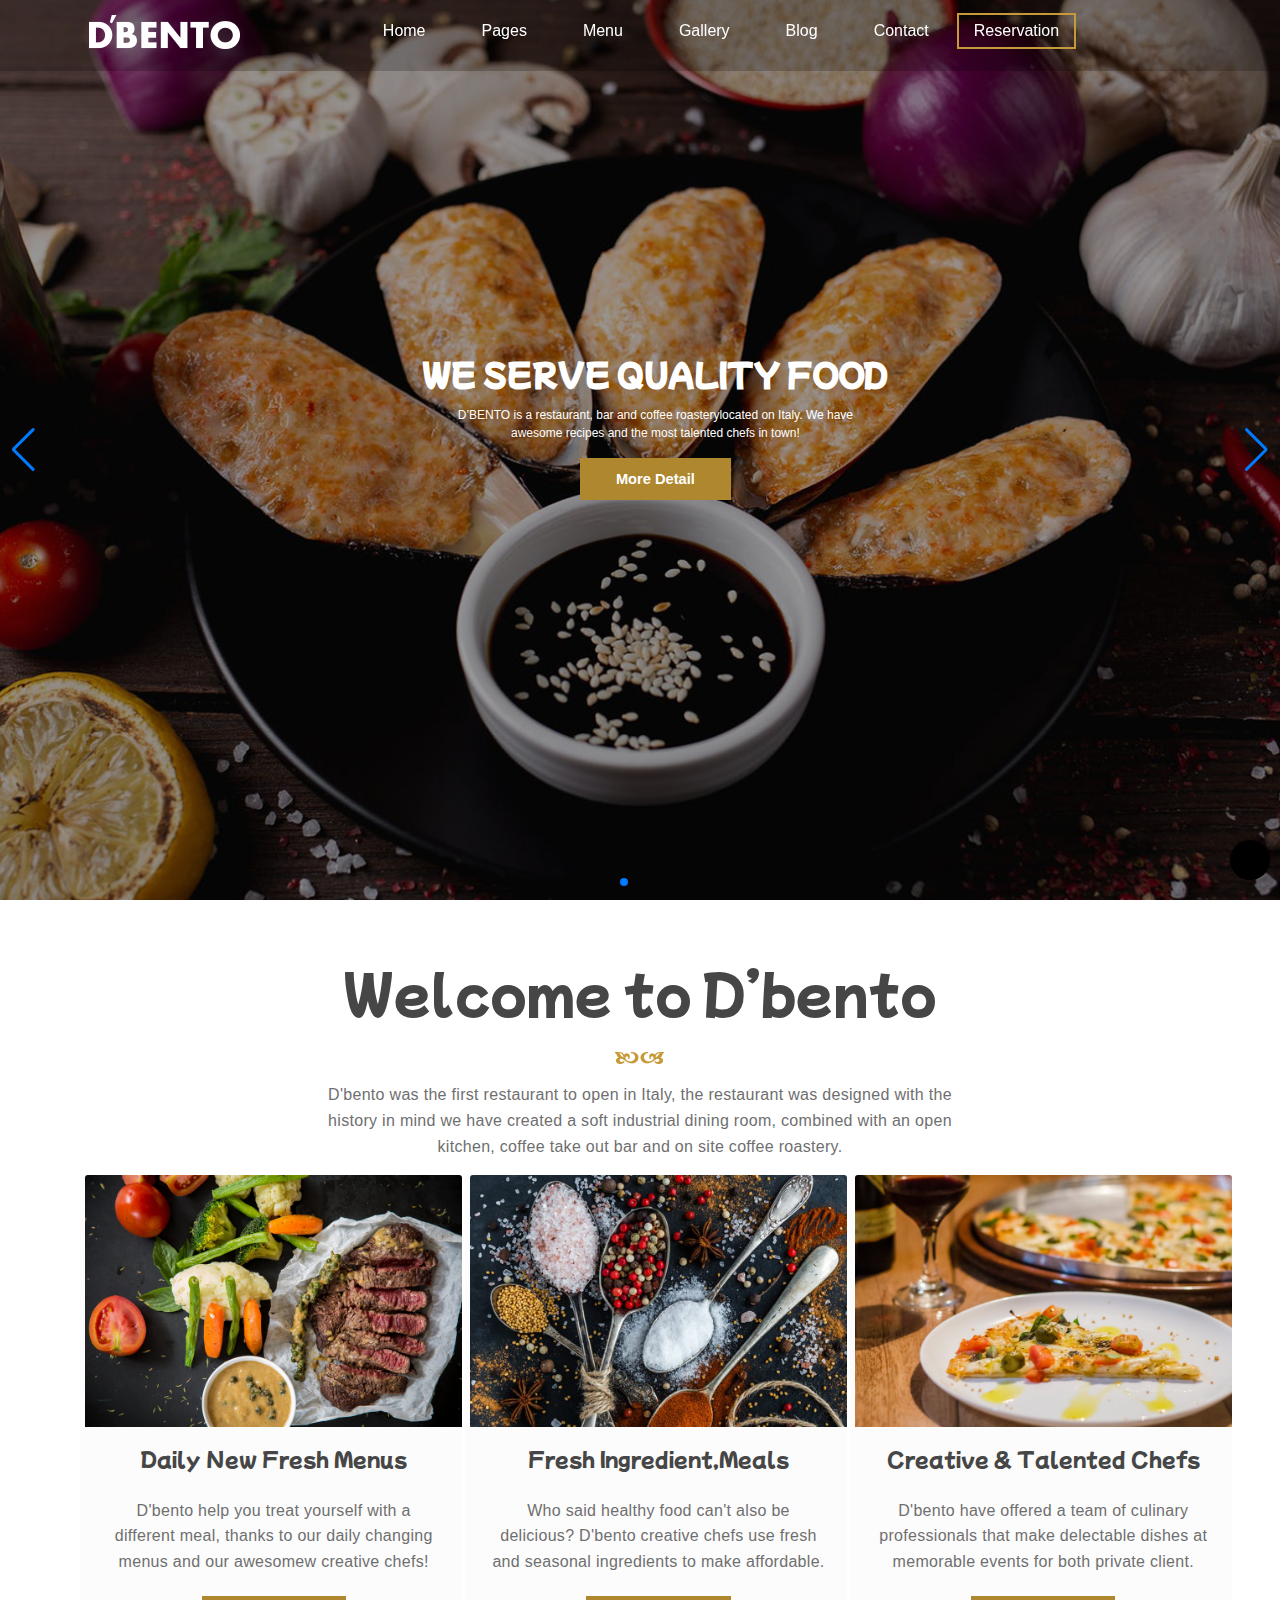
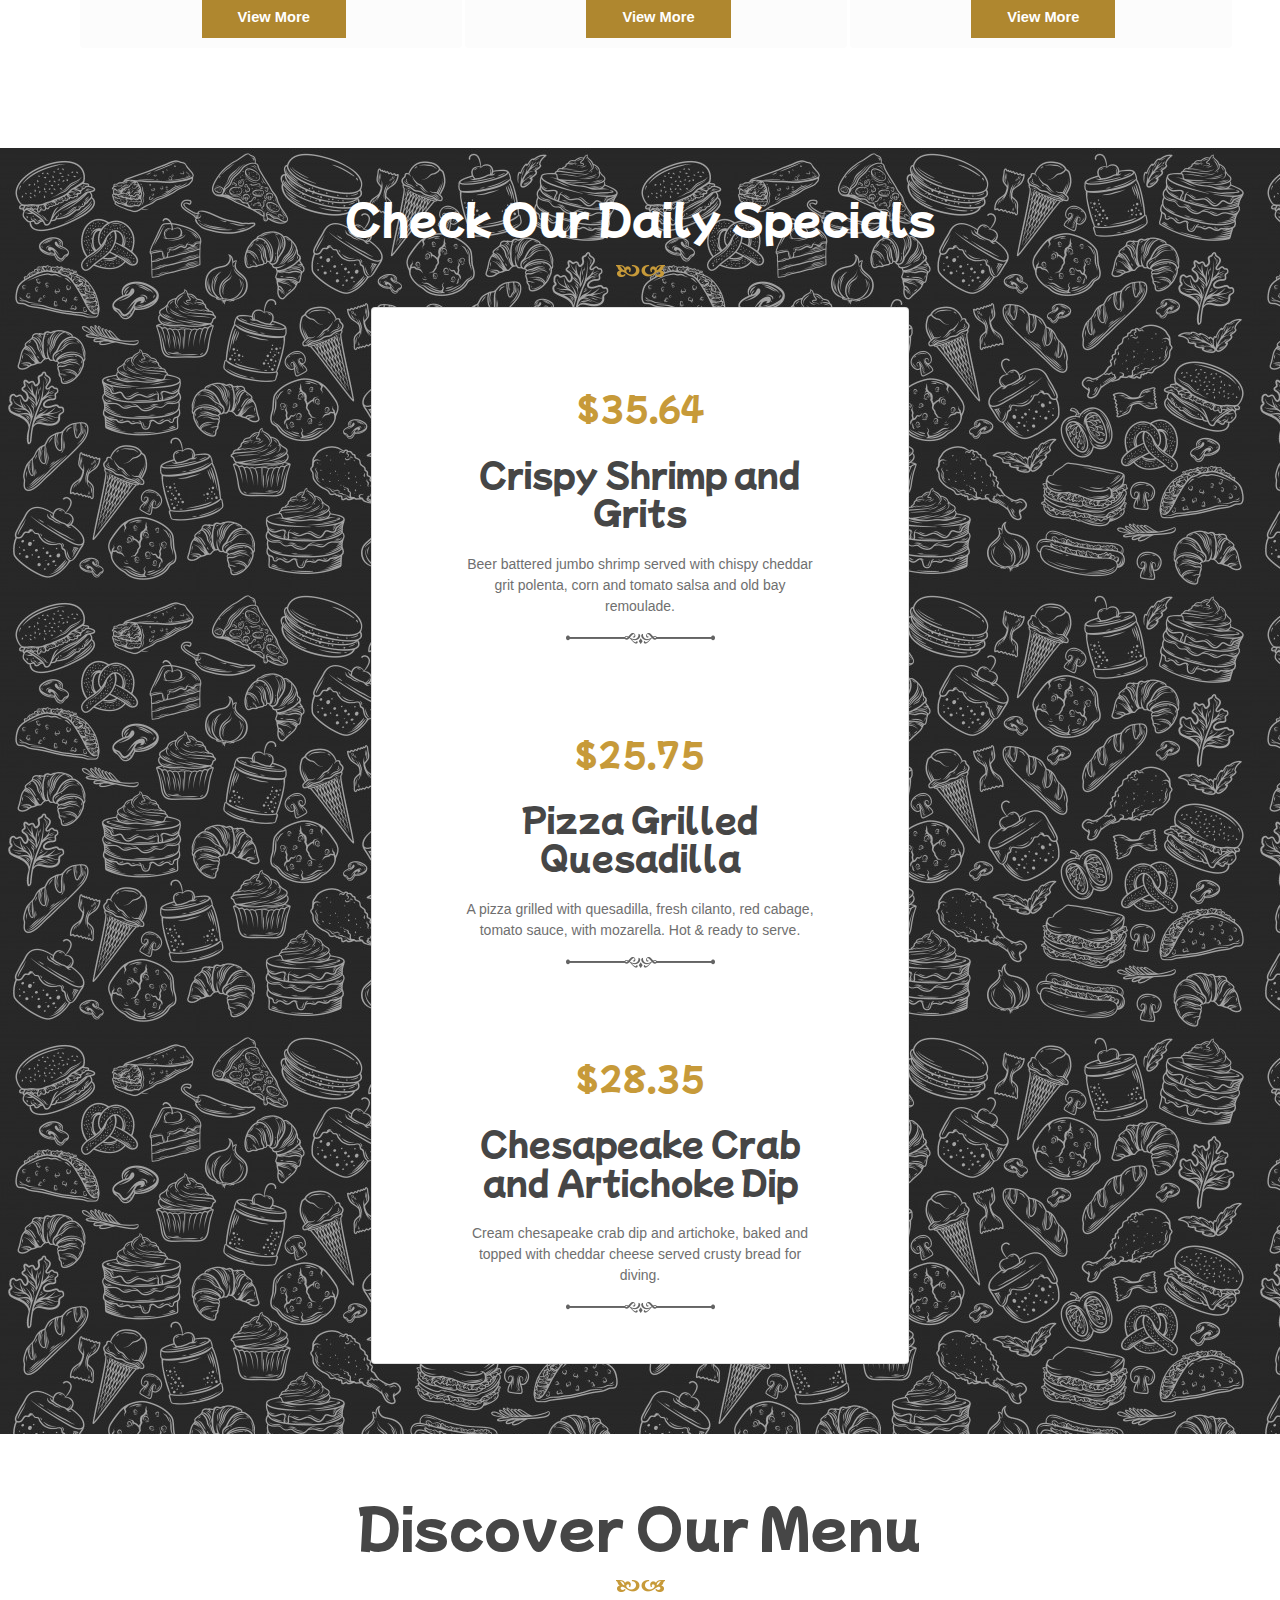
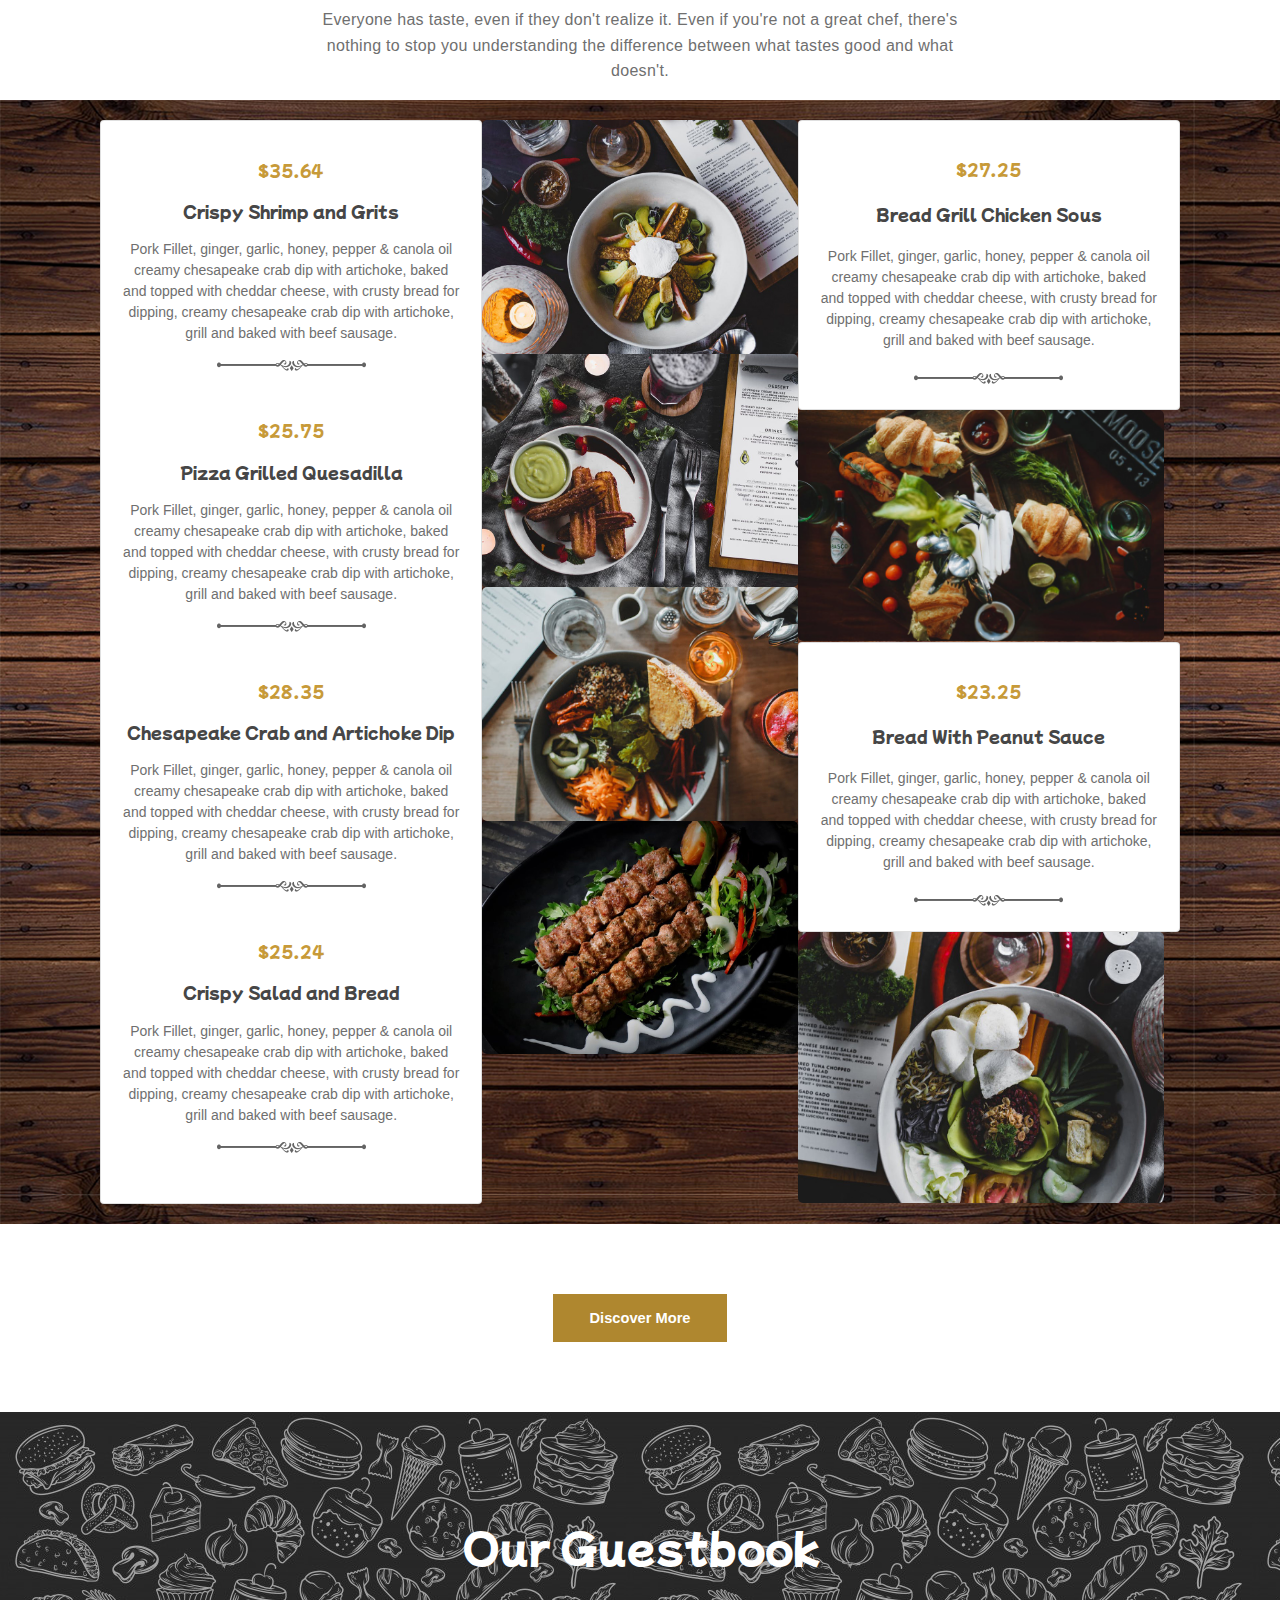
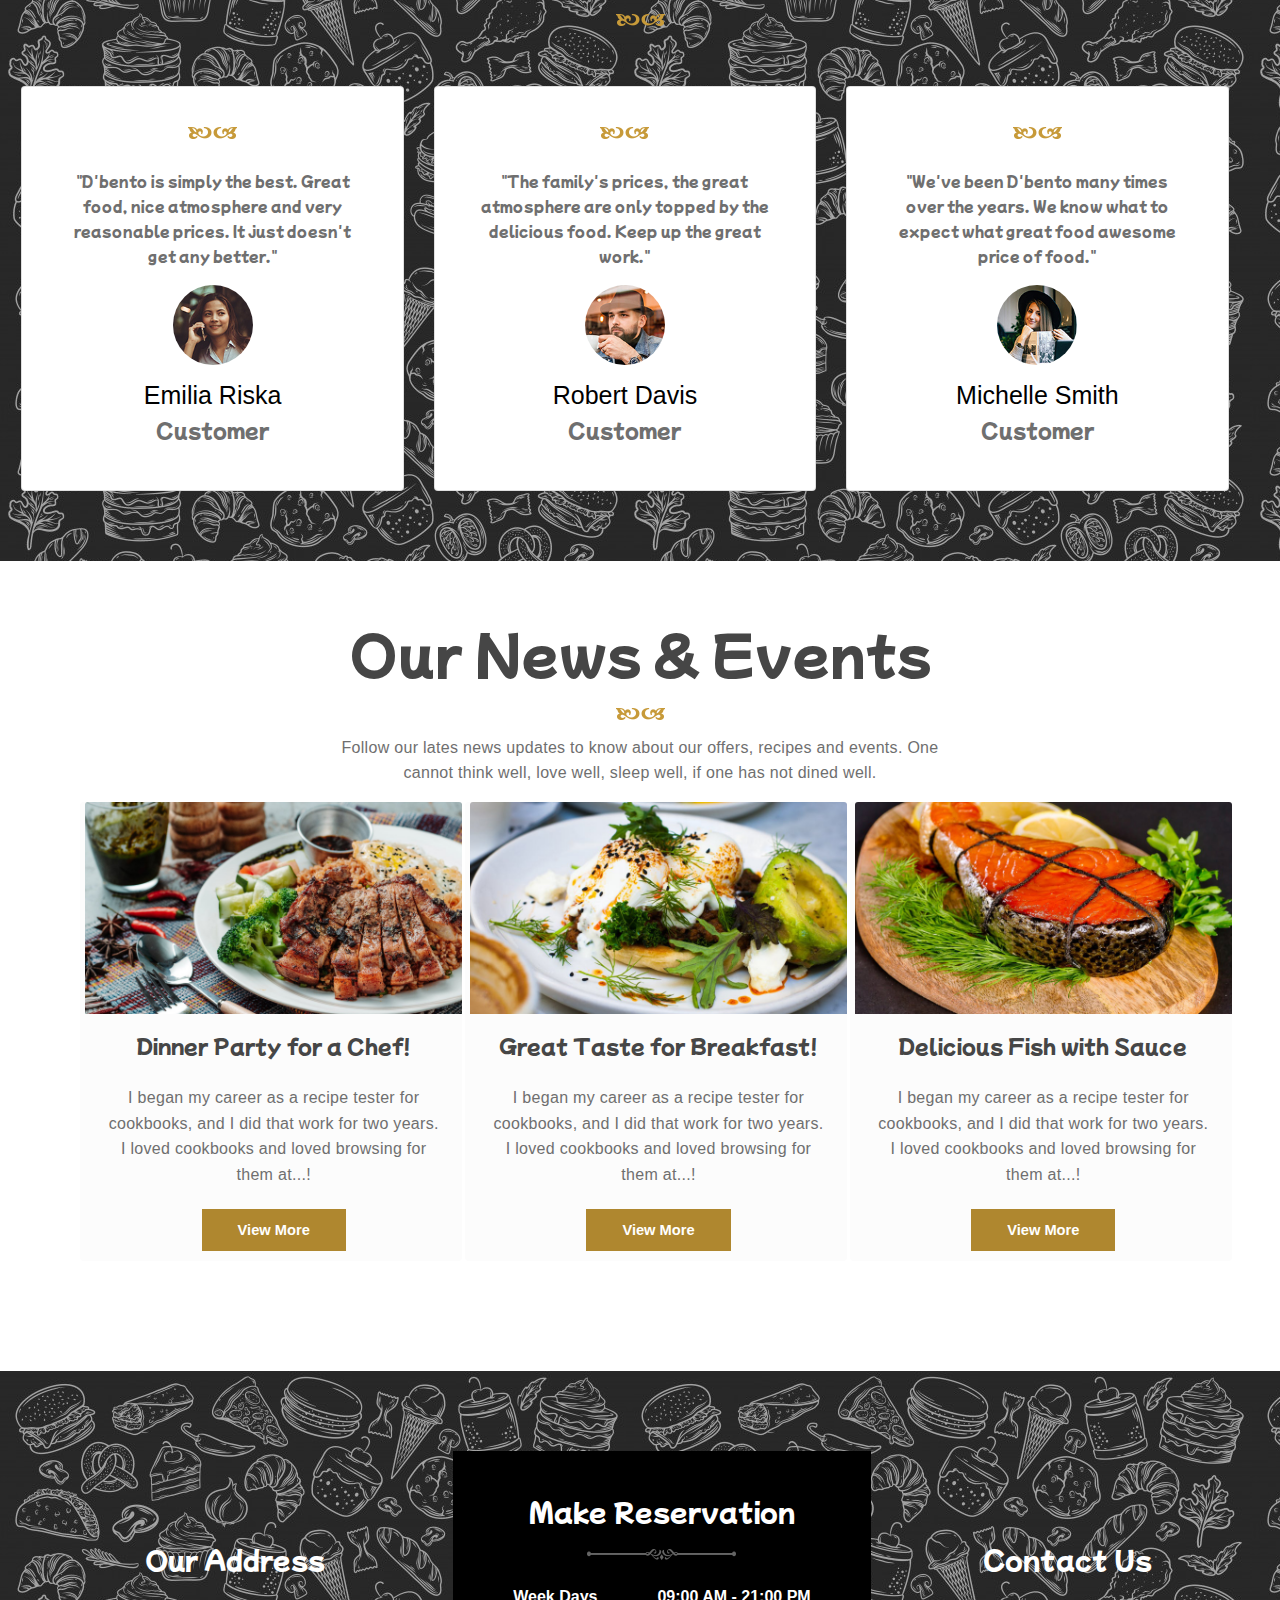
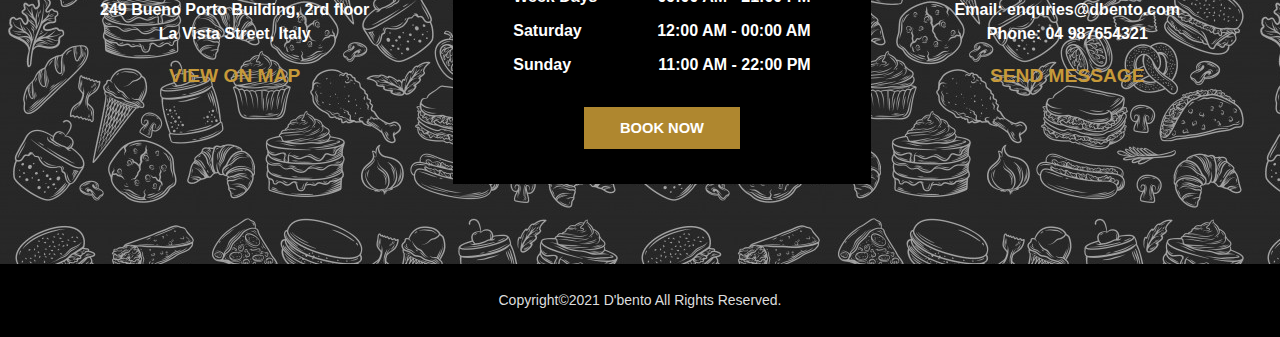
<file: index.html>
<!DOCTYPE html>
<html lang="en">
  <head>
    <meta charset="UTF-8" />
    <meta http-equiv="X-UA-Compatible" content="IE=edge" />
    <meta name="viewport" content="width=	, initial-scale=1.0" />
    <title>D'BENTO</title>
  </head>
  <link rel="preconnect" href="https://fonts.googleapis.com" />
  <link
    rel="stylesheet"
    href="https://cdnjs.cloudflare.com/ajax/libs/font-awesome/6.0.0-beta2/css/all.min.css"
    integrity="sha512-YWzhKL2whUzgiheMoBFwW8CKV4qpHQAEuvilg9FAn5VJUDwKZZxkJNuGM4XkWuk94WCrrwslk8yWNGmY1EduTA=="
    crossorigin="anonymous"
    referrerpolicy="no-referrer"
  />

  <link rel="stylesheet" href="bootstrap.min.css" />
  <link rel="stylesheet" href="style.css" />

  <link
    rel="stylesheet"
    href="https://unpkg.com/swiper/swiper-bundle.min.css"
  />

  <body>
    <div id="hed" class="back container-fluid">
      <div id="myHeader" class="main">
        <div class="row dbento">
          <div class="logo">
            <img src="img/logo.png" alt="" />
          </div>

          <div class="nav">
            <div class="list">
              <ul>
                <li class="dropdown">
                  <a class="active" href="#"
                    >Home <i class="fas fa-chevron-down"></i
                  ></a>
                  <div class="dropdown-content">
                    <a href="index1.html">INDEX 2</a>
                  </div>
                </li>
                <li class="dropdown">
                  <a href="#">Pages <i class="fas fa-chevron-down"></i></a>
                  <div class="dropdown-content">
                    <a href="faq.html">FAQ</a>
                  </div>
                </li>
                <li class="dropdown">
                  <a href="#">Menu <i class="fas fa-chevron-down"></i></a>
                  <div class="dropdown-content">
                    <a href="gallery.html">MENU PHOTOS</a>
                  </div>
                </li>
                <li class="dropdown">
                  <a href="#">Gallery <i class="fas fa-chevron-down"></i></a>
                  <div class="dropdown-content">
                    <a href="gallery.html">PORTFOLIO </a>
                  </div>
                </li>
                <li class="dropdown">
                  <a href="index.html">Blog</a>
                  <div class="dropdown-content"></div>
                </li>
                <li><a href="contact.html">Contact</a></li>
                <li id="aa" class="RESERVATION"><a href="#">Reservation</a></li>

                <div>
                  <div id="secondModal" class="clsModal">
                    <div class="modal-describe">
                      <span class="closed">&times;</span>
                      <div class="reserv">
                        <h2>ONLINE RESERVATION</h2>
                        <img src="img/line.png" alt="" />
                      </div>
                      <div class="inpText">
                        <input type="text" placeholder="Name" />
                        <input type="text" placeholder="Phone" />
                        <input type="email" placeholder="Email" />
                      </div>
                      <div class="inpText">
                        <input type="text" placeholder="Number of Guest" />
                        <input type="text" placeholder="20/11/2021" />
                        <input type="text" placeholder="Time" />
                      </div>
                      <div class="txt">
                        <textarea name="" id="" cols="72" rows="5"></textarea>
                      </div>
                      <div class="send">
                        <a class="reg" href="index.html">SEND NOW</a>
                      </div>
                    </div>
                  </div>
                </div>
              </ul>
            </div>
          </div>
          <div class="newbars">
            <i id="newbars" class="fas fa-bars"></i>
          </div>
          <div id="navn" class="navn">
            <div class="list">
              <ul>
                <li class="dropdown">
                  <a class="active" href="index.html">Home </a>
                </li>
                <li class="dropdown">
                  <a href="faq.html">Pages </a>
                </li>
                <li class="dropdown">
                  <a href="gallery.html">Menu</a>
                </li>
                <li class="dropdown">
                  <a href="gallery.html">Gallery </a>
                </li>

                <li><a href="contact.html">Contact</a></li>
              </ul>
            </div>
          </div>

          <div class="bars">
            <i id="bars" class="fas fa-bars"></i>
          </div>

          <div id="burger" class="burger">
            <i id="cros" class="fas fa-times cros"></i>
            <h1>OUR MENU</h1>
            <div class="images">
              <img src="img/gal1.jpg" alt="" />
              <img src="img/gal2.jpg" alt="" />
              <img src="img/3 (1).jpg" alt="" />
              <img src="img/4.jpg" alt="" />
              <img src="img/5.jpg" alt="" />
              <img src="img/6.jpg" alt="" />
              <img src="img/home-1.png" alt="" />
              <img src="img/8.jpg" alt="" />
              <img src="img/3.png" alt="" />
            </div>
            <h1>SHARE US</h1>
            <div class="icons">
              <i class="fab fa-twitter"></i>
              <i class="fab fa-facebook"></i>
              <i class="fab fa-youtube"></i>
              <i class="fab fa-instagram"></i>
            </div>
          </div>
        </div>
      </div>

      <div class="swiper mySwiper">
        <div class="swiper-wrapper">
          <div class="swiper-slide" style="background-image: url(img/1.jpg)" ;>
            <div class="textCenter">
              <h2>WE SERVE QUALITY FOOD</h2>
              <p>
                D’BENTO is a restaurant, bar and coffee roasterylocated on
                Italy. We have <br />
                awesome recipes and the most talented chefs in town!
              </p>
              <a href="#">More Detail</a>
            </div>
          </div>
          <div class="swiper-slide" style="background-image: url(img/bg2.jpg)">
            <div class="textCenter">
              <h2>THE BEST TESTING EXPERIENCE!</h2>
              <p>
                D’BENTO is a restaurant, bar and coffee roasterylocated on
                Italy. We have <br />
                awesome recipes and the most talented chefs in town!
              </p>
              <a href="#">More Detail</a>
            </div>
          </div>
          <div class="swiper-slide" style="background-image: url(img/bg3.jpg)">
            <div class="textCenter">
              <h2>HOT AND READY TO SERVE</h2>
              <p>
                D’BENTO is a restaurant, bar and coffee roasterylocated on
                Italy. We have <br />
                awesome recipes and the most talented chefs in town!
              </p>
              <a href="index.html">More Detail</a>
            </div>
          </div>
        </div>
        <div class="swiper-button-next"></div>
        <div class="swiper-button-prev"></div>
        <div class="swiper-pagination"></div>
      </div>
    </div>

    <div class="secondPage">
      <div class="secondOne">
        <h2>Welcome to D’bento</h2>
        <img src="img/serperator.png" alt="" />
        <p>
          D'bento was the first restaurant to open in Italy, the restaurant was
          designed with the <br />
          history in mind we have created a soft industrial dining room,
          combined with an open <br />
          kitchen, coffee take out bar and on site coffee roastery.
        </p>
      </div>
    </div>
    <div class="secondTwo">
      <div class="cardOne">
        <div id="second-two-card" class="card cardBG" style="width: 24rem">
          <img src="img/home-1.png" class="card-img-top" alt="" />
          <div class="card-body">
            <h3 class="card-title">Daily New Fresh Menus</h3>
            <p class="card-text">
              D'bento help you treat yourself with a different meal, thanks to
              our daily changing menus and our awesomew creative chefs!
            </p>
            <a href="index.html">View More</a>
          </div>
        </div>
      </div>

      <div class="cardOne">
        <div id="second-two-cardBG" class="card cardBG" style="width: 24rem">
          <img src="img/home-2.png" class="card-img-top" alt="" />
          <div class="card-body">
            <h3 class="card-title">Fresh Ingredient,Meals</h3>
            <p class="card-text">
              Who said healthy food can't also be delicious? D'bento creative
              chefs use fresh and seasonal ingredients to make affordable.
            </p>
            <a href="index.html">View More</a>
          </div>
        </div>
      </div>
      <div class="cardOne">
        <div id="second-two-cardBGT" class="card cardBG" style="width: 24rem">
          <img src="img/home-3.png" class="card-img-top" alt="" />
          <div class="card-body">
            <h3 class="card-title">Creative & Talented Chefs</h3>
            <p class="card-text">
              D'bento have offered a team of culinary professionals that make
              delectable dishes at memorable events for both private client.
            </p>
            <a href="index.html">View More</a>
          </div>
        </div>
      </div>
    </div>

    <div class="threePage">
      <div class="check">
        <h2>Check Our Daily Specials</h2>
        <img src="img/serperator.png" alt="" />
      </div>
      <div id="threecardsh" class="threeCard">
        <div id="mainCard" class="card cardMain" style="width: 50rem">
          <div id="card-body-center" class="card-body">
            <h2 class="card-title price">$35.64</h2>
            <h2 class="shrimp">Crispy Shrimp and Grits</h2>
            <p class="card-text">
              Beer battered jumbo shrimp served with chispy cheddar grit
              polenta, corn and tomato salsa and old bay remoulade.
            </p>
            <img src="img/line.png" alt="" />
            <h2 class="card-title price">$25.75</h2>
            <h2 class="shrimp">Pizza Grilled Quesadilla</h2>
            <p class="card-text">
              A pizza grilled with quesadilla, fresh cilanto, red cabage, tomato
              sauce, with mozarella. Hot & ready to serve.
            </p>
            <img src="img/line.png" alt="" />
            <h2 class="card-title price">$28.35</h2>
            <h2 class="shrimp">Chesapeake Crab and Artichoke Dip</h2>
            <p class="card-text">
              Cream chesapeake crab dip and artichoke, baked and topped with
              cheddar cheese served crusty bread for diving.
            </p>
            <img src="img/line.png" alt="" />
          </div>
        </div>
      </div>
    </div>

    <div class="fourPage">
      <div class="secondPage four">
        <h2>Discover Our Menu</h2>
        <img src="img/serperator.png" alt="" />
        <p>
          Everyone has taste, even if they don't realize it. Even if you're not
          a great chef, there's <br />
          nothing to stop you understanding the difference between what tastes
          good and what <br />
          doesn't.
        </p>
      </div>
    </div>

    <div class="fivePage">
      <div class="fiveText"></div>

      <div class="fiveGallery">
        <div id="fivecrd" class="fiveCard">
          <div id="threecrd" class="threeCard">
            <div id="cardMain" class="card cardMain" style="width: 23rem">
              <div class="card-body">
                <h2 class="card-title price">$35.64</h2>
                <h2 class="shrimp">Crispy Shrimp and Grits</h2>
                <p class="card-text">
                  Pork Fillet, ginger, garlic, honey, pepper & canola oil creamy
                  chesapeake crab dip with artichoke, baked and topped with
                  cheddar cheese, with crusty bread for dipping, creamy
                  chesapeake crab dip with artichoke, grill and baked with beef
                  sausage.
                </p>
                <img src="img/line.png" alt="" />
                <h2 class="card-title price">$25.75</h2>
                <h2 class="shrimp">Pizza Grilled Quesadilla</h2>
                <p class="card-text">
                  Pork Fillet, ginger, garlic, honey, pepper & canola oil creamy
                  chesapeake crab dip with artichoke, baked and topped with
                  cheddar cheese, with crusty bread for dipping, creamy
                  chesapeake crab dip with artichoke, grill and baked with beef
                  sausage.
                </p>
                <img src="img/line.png" alt="" />
                <h2 class="card-title price">$28.35</h2>
                <h2 class="shrimp">Chesapeake Crab and Artichoke Dip</h2>
                <p class="card-text">
                  Pork Fillet, ginger, garlic, honey, pepper & canola oil creamy
                  chesapeake crab dip with artichoke, baked and topped with
                  cheddar cheese, with crusty bread for dipping, creamy
                  chesapeake crab dip with artichoke, grill and baked with beef
                  sausage.
                </p>
                <img src="img/line.png" alt="" />
                <h2 class="card-title price">$25.24</h2>
                <h2 class="shrimp">Crispy Salad and Bread</h2>
                <p class="card-text">
                  Pork Fillet, ginger, garlic, honey, pepper & canola oil creamy
                  chesapeake crab dip with artichoke, baked and topped with
                  cheddar cheese, with crusty bread for dipping, creamy
                  chesapeake crab dip with artichoke, grill and baked with beef
                  sausage.
                </p>
                <img src="img/line.png" alt="" />
              </div>
            </div>
          </div>
        </div>
        <div id="fvcntr" class="fiveCenter">
          <div class="ImgMod">
            <img
              id="myImg"
              class="myImg"
              src="img/gal1.jpg"
              alt=""
              style="width: 100%; max-width: 366px"
            />
            <div id="myModal" class="modal">
              <span class="close">&times;</span>
              <img class="modal-content" id="img01" />
              <div id="caption"></div>
            </div>
          </div>

          <div class="ImgMod">
            <img
              id="myImg"
              class="myImg"
              src="img/gal2.jpg"
              alt=""
              style="width: 100%; max-width: 366px"
            />
            <div id="myModal" class="modal">
              <span class="close">&times;</span>
              <img class="modal-content" id="img01" />
              <div id="caption"></div>
            </div>
          </div>

          <div class="ImgMod">
            <img
              id="myImg"
              class="myImg"
              src="img/4.jpg"
              alt=""
              style="width: 100%; max-width: 366px"
            />
            <div id="myModal" class="modal">
              <span class="close">&times;</span>
              <img class="modal-content" id="img01" />
              <div id="caption"></div>
            </div>
          </div>

          <div class="ImgMod">
            <img
              id="myImg"
              class="myImg"
              src="img/5.jpg"
              alt=""
              style="width: 100%; max-width: 366px"
            />
            <div id="myModal" class="modal">
              <span class="close">&times;</span>
              <img class="modal-content" id="img01" />
              <div id="caption"></div>
            </div>
          </div>
        </div>

        <div class="fiveRight">
          <div id="cardM" class="card cardMain" style="width: 23rem">
            <div class="card-body">
              <h2 class="card-title price">$27.25</h2>
              <h2 class="shrimp">Bread Grill Chicken Sous</h2>
              <p class="card-text">
                Pork Fillet, ginger, garlic, honey, pepper &amp; canola oil
                creamy chesapeake crab dip with artichoke, baked and topped with
                cheddar cheese, with crusty bread for dipping, creamy chesapeake
                crab dip with artichoke, grill and baked with beef sausage.
              </p>
              <img src="img/line.png" alt="" />
            </div>
          </div>

          <div class="ImgMod">
            <img
              id="myImg"
              class="myImg bgsec"
              src="img/bgsection.jpg"
              alt=""
              style="width: 100%; max-width: 366px"
            />
            <div id="myModal" class="modal">
              <span class="close">&times;</span>
              <img class="modal-content" id="img01" />
              <div id="caption"></div>
            </div>
          </div>

          <div id="cardma" class="card cardMain" style="width: 23rem">
            <div class="card-body">
              <h2 class="card-title price">$23.25</h2>
              <h2 class="shrimp">Bread With Peanut Sauce</h2>
              <p class="card-text">
                Pork Fillet, ginger, garlic, honey, pepper &amp; canola oil
                creamy chesapeake crab dip with artichoke, baked and topped with
                cheddar cheese, with crusty bread for dipping, creamy chesapeake
                crab dip with artichoke, grill and baked with beef sausage.
              </p>
              <img src="img/line.png" alt="" />
            </div>
          </div>

          <div class="ImgMod">
            <img
              id="myImg"
              class="myImg bgsec"
              src="img/6.jpg"
              alt=""
              style="width: 100%; max-width: 366px"
            />
            <div id="myModal" class="modal">
              <span class="close">&times;</span>
              <img class="modal-content" id="img01" />
              <div id="caption"></div>
            </div>
          </div>
        </div>
      </div>
    </div>

    <div class="justTag">
      <a href="index.html">Discover More</a>
    </div>

    <div class="sixPage">
      <div class="check">
        <h2>Our Guestbook</h2>
        <img src="img/serperator.png" alt="" />
      </div>

      <div class="sixPageInner">
        <div id="SixIN" class="threeCard">
          <div id="cardIn" class="card cardMain" style="width: 22rem">
            <div class="card-body">
              <img src="img/serperator.png" alt="" />
              <p class="card-text">
                "D'bento is simply the best. Great food, nice atmosphere and
                very reasonable prices. It just doesn't get any better."
              </p>
              <div id="personImg">
                <img id="person" src="img/per0.jpg" alt="" />
              </div>
              <h4 id="PersonName">Emilia Riska</h4>
              <h5 id="PersonId">Customer</h5>
            </div>
          </div>
        </div>

        <div id="SixIN" class="threeCard">
          <div id="cardIn" class="card cardMain" style="width: 22rem">
            <div class="card-body">
              <img src="img/serperator.png" alt="" />
              <p class="card-text">
                "The family's prices, the great atmosphere are only topped by
                the delicious food. Keep up the great work."
              </p>
              <div id="personImg">
                <img id="person" src="img/per1.jpg" alt="" />
              </div>
              <h4 id="PersonName">Robert Davis</h4>
              <h5 id="PersonId">Customer</h5>
            </div>
          </div>
        </div>

        <div id="SixIN" class="threeCard">
          <div id="cardIn" class="card cardMain" style="width: 22rem">
            <div class="card-body">
              <img src="img/serperator.png" alt="" />
              <p class="card-text">
                "We've been D'bento many times over the years. We know what to
                expect what great food awesome price of food."
              </p>
              <div id="personImg">
                <img id="person" src="img/per2.jpg" alt="" />
              </div>
              <h4 id="PersonName">Michelle Smith</h4>
              <h5 id="PersonId">Customer</h5>
            </div>
          </div>
        </div>
      </div>
    </div>

    <div class="fourPage">
      <div class="secondPage four">
        <h2>Our News & Events</h2>
        <img src="img/serperator.png" alt="" />
        <p id="follow-our">
          Follow our lates news updates to know about our offers, recipes and
          events. One <br />
          cannot think well, love well, sleep well, if one has not dined well.
        </p>
      </div>
    </div>
    <div class="secondTwo">
      <div id="bgCard" class="cardOne">
        <div id="bg_Card" class="card cardBG" style="width: 24rem">
          <img src="img/bg2.jpg" class="card-img-top" alt="" />
          <div class="card-body">
            <h3 class="card-title">Dinner Party for a Chef!</h3>
            <p class="card-text">
              I began my career as a recipe tester for cookbooks, and I did that
              work for two years. I loved cookbooks and loved browsing for them
              at...!
            </p>
            <a href="index.html">View More</a>
          </div>
        </div>
      </div>

      <div id="bgCardT" class="cardOne">
        <div id="bgCard_T" class="card cardBG" style="width: 24rem">
          <img src="img/bgg.jpg" class="card-img-top" alt="" />
          <div class="card-body">
            <h3 class="card-title">Great Taste for Breakfast!</h3>
            <p class="card-text">
              I began my career as a recipe tester for cookbooks, and I did that
              work for two years. I loved cookbooks and loved browsing for them
              at...!
            </p>
            <a href="index.html">View More</a>
          </div>
        </div>
      </div>
      <div id="bgCardThree" class="cardOne">
        <div id="bgCard_Three" class="card cardBG" style="width: 24rem">
          <img src="img/bggg3.jpg" class="card-img-top" alt="" />
          <div class="card-body">
            <h3 class="card-title">Delicious Fish with Sauce</h3>
            <p class="card-text">
              I began my career as a recipe tester for cookbooks, and I did that
              work for two years. I loved cookbooks and loved browsing for them
              at...!
            </p>
            <a href="index.html">View More</a>
          </div>
        </div>
      </div>
    </div>

    <div class="foot">
      <div class="footLeft">
        <h2>Our Address</h2>
        <p>
          249 Bueno Porto Building, 2rd floor <br />
          La Vista Street, Italy
        </p>
        <a href="index.html">VIEW ON MAP</a>
      </div>
      <div class="footCenter">
        <h2>Make Reservation</h2>
        <img src="img/line.png" alt="" />
        <div class="list">
          <span class="days">Week Days </span>
          <span class="time"> 09:00 AM - 21:00 PM </span>
        </div>
        <div class="list">
          <span class="days"> Saturday </span>
          <span class="time"> 12:00 AM - 00:00 AM </span>
        </div>
        <div class="list">
          <span class="days"> Sunday </span>
          <span class="time"> 11:00 AM - 22:00 PM </span>
        </div>
        <div id="book">
          <a id="bookIN" href="#bookIN">BOOK NOW</a>
        </div>
      </div>
      <div class="footEnd">
        <h2>Contact Us</h2>
        <p>
          Email: enquries@dbento.com <br />
          Phone: 04 987654321
        </p>
        <a href="index.html">SEND MESSAGE</a>
      </div>
    </div>
    <div>
      <div id="scndModal" class="clsModal">
        <div class="modal-describe">
          <span class="closeD">&times;</span>
          <div class="reserv">
            <h2>ONLINE RESERVATION</h2>
            <img src="img/line.png" alt="" />
          </div>
          <div class="inpText">
            <input type="text" placeholder="Name" />
            <input type="text" placeholder="Phone" />
            <input type="email" placeholder="Email" />
          </div>
          <div class="inpText">
            <input type="text" placeholder="Number of Guest" />
            <input type="text" placeholder="20/11/2021" />
            <input type="text" placeholder="Time" />
          </div>
          <div class="txt">
            <textarea name="" id="" cols="72" rows="5"></textarea>
          </div>
          <div class="send">
            <a class="reg" href="index.html">SEND NOW</a>
          </div>
        </div>
      </div>
    </div>
    <div class="footer">
      <p>Copyright©2021 D'bento All Rights Reserved.</p>
    </div>

    <a id="myBtn" href="#hed"><i class="fas fa-angle-up"></i></a>

    <script src="https://unpkg.com/swiper/swiper-bundle.min.js"></script>
    <script src="bootstrap.min.js"></script>
    <script src="app.js"></script>
  </body>
</html>
</file>
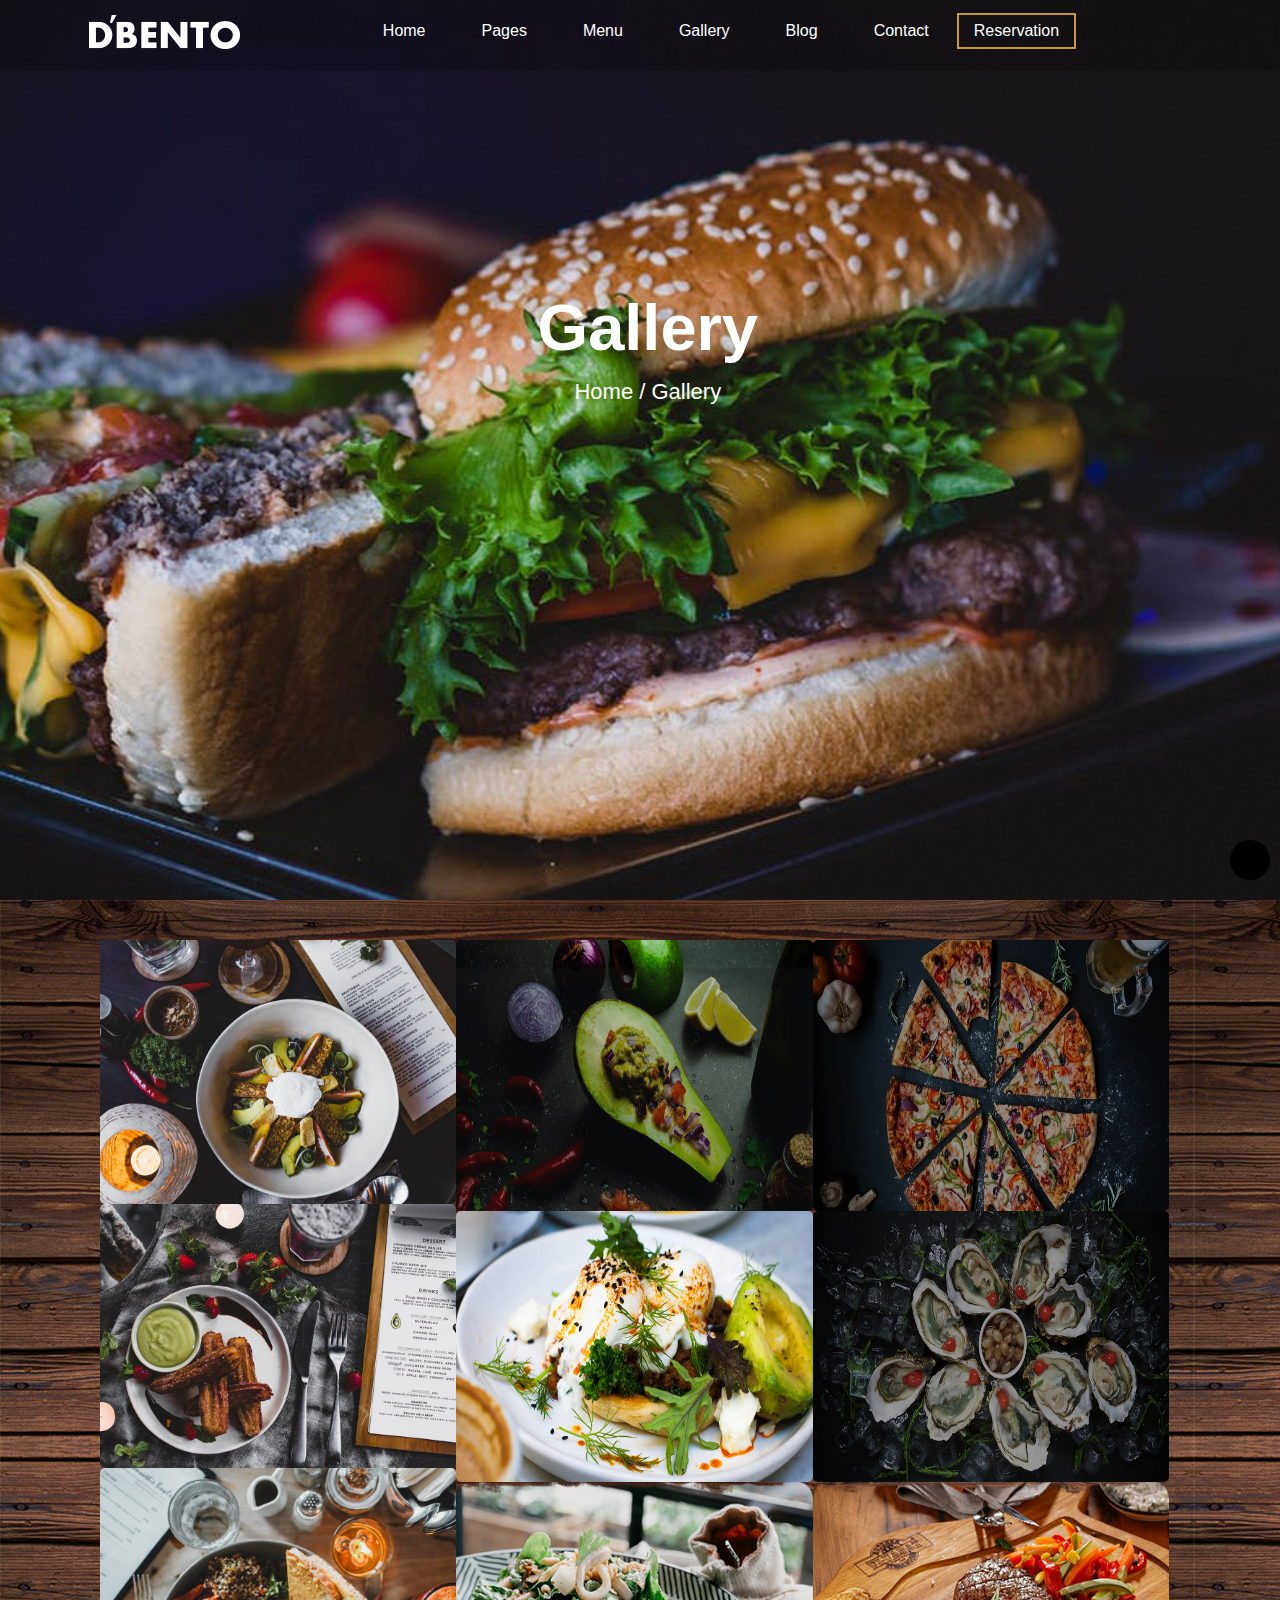
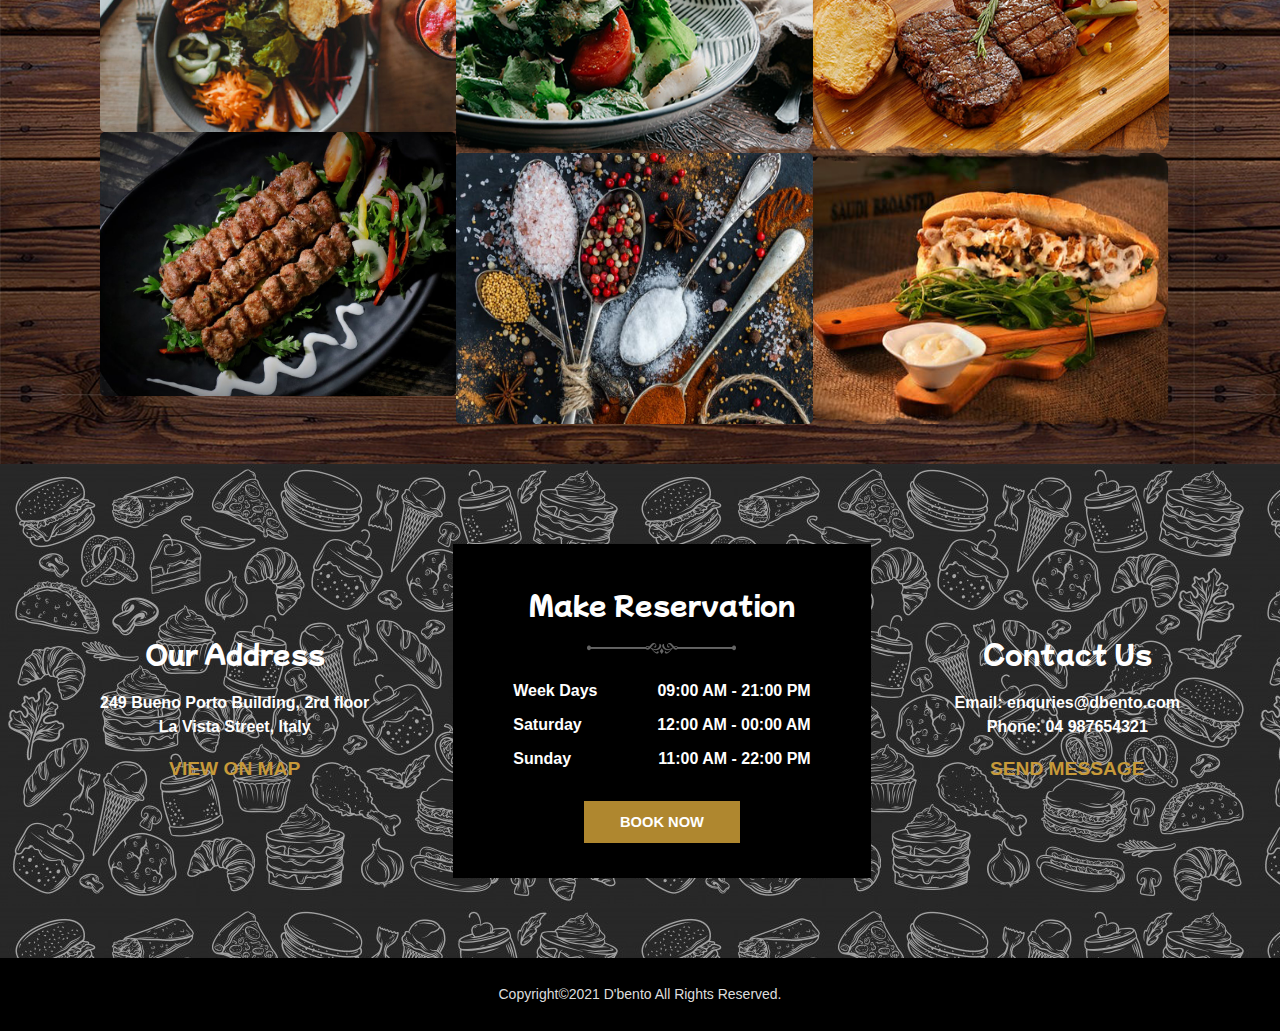
<file: gallery.html>
<!DOCTYPE html>
<html lang="en">
  <head>
    <meta charset="UTF-8" />
    <meta http-equiv="X-UA-Compatible" content="IE=edge" />
    <meta name="viewport" content="width=device-width, initial-scale=1.0" />
    <title>Gallery</title>
    <link rel="preconnect" href="https://fonts.googleapis.com" />
    <link
      rel="stylesheet"
      href="https://cdnjs.cloudflare.com/ajax/libs/font-awesome/6.0.0-beta2/css/all.min.css"
      integrity="sha512-YWzhKL2whUzgiheMoBFwW8CKV4qpHQAEuvilg9FAn5VJUDwKZZxkJNuGM4XkWuk94WCrrwslk8yWNGmY1EduTA=="
      crossorigin="anonymous"
      referrerpolicy="no-referrer"
    />

    <link rel="stylesheet" href="bootstrap.min.css" />
    <link rel="stylesheet" href="gallery.css" />
    <link rel="stylesheet" href="style.css" />
  </head>
  <body>
    <div id="hed" class="back container-fluid">
      <div id="myHeader" class="main">
        <div class="row dbento">
          <div class="logo">
            <img src="img/logo.png" alt="" />
          </div>
          <div class="nav">
            <div class="list">
              <ul>
                <li class="dropdown">
                  <a href="#">Home <i class="fas fa-chevron-down"></i></a>
                  <div class="dropdown-content">
                    <a href="index.html">INDEX 1</a>
                    <a href="index1.html">INDEX 2</a>
                  </div>
                </li>
                <li class="dropdown">
                  <a href="#">Pages <i class="fas fa-chevron-down"></i></a>
                  <div class="dropdown-content">
                    <a href="faq.html">FAQ</a>
                  </div>
                </li>
                <li class="dropdown">
                  <a href="#">Menu <i class="fas fa-chevron-down"></i></a>
                  <div class="dropdown-content">
                    <a href="gallery.html">MENU PHOTOS</a>
                  </div>
                </li>
                <li class="dropdown">
                  <a href="#">Gallery <i class="fas fa-chevron-down"></i></a>
                  <div class="dropdown-content">
                    <a href="gallery.html">PORTFOLIO</a>
                  </div>
                </li>
                <li class="dropdown">
                  <a href="gallery.html">Blog </a>
                </li>
                <li><a href="contact.html">Contact</a></li>
                <li id="aa" class="RESERVATION"><a href="#">Reservation</a></li>

                <div>
                  <div id="secondModal" class="clsModal">
                    <div class="modal-describe">
                      <span class="closed">&times;</span>
                      <div class="reserv">
                        <h2>ONLINE RESERVATION</h2>
                        <img src="img/line.png" alt="" />
                      </div>
                      <div class="inpText">
                        <input type="text" placeholder="Name" />
                        <input type="text" placeholder="Phone" />
                        <input type="email" placeholder="Email" />
                      </div>
                      <div class="inpText">
                        <input type="text" placeholder="Number of Guest" />
                        <input type="text" placeholder="20/11/2021" />
                        <input type="text" placeholder="Time" />
                      </div>
                      <div class="txt">
                        <textarea name="" id="" cols="72" rows="5"></textarea>
                      </div>
                      <div class="send">
                        <a class="reg" href="gallery.html">SEND NOW</a>
                      </div>
                    </div>
                  </div>
                </div>
              </ul>
            </div>
          </div>
          <div class="newbars">
            <i id="newbars" class="fas fa-bars"></i>
          </div>
          <div id="navn" class="navn">
            <div class="list">
              <ul>
                <li class="dropdown">
                  <a class="active" href="index.html">Home </a>
                </li>
                <li class="dropdown">
                  <a href="faq.html">Pages </a>
                </li>
                <li class="dropdown">
                  <a href="gallery.html">Menu</a>
                </li>
                <li class="dropdown">
                  <a href="gallery.html">Gallery </a>
                </li>

                <li><a href="contact.html">Contact</a></li>
              </ul>
            </div>
          </div>
          <div class="bars">
            <i id="bars" class="fas fa-bars"></i>
          </div>

          <div id="burger" class="burger">
            <i id="cros" class="fas fa-times cros"></i>
            <h1>OUR MENU</h1>
            <div class="images">
              <img src="img/gal1.jpg" alt="" />
              <img src="img/gal2.jpg" alt="" />
              <img src="img/3 (1).jpg" alt="" />
              <img src="img/4.jpg" alt="" />
              <img src="img/5.jpg" alt="" />
              <img src="img/6.jpg" alt="" />
              <img src="img/home-1.png" alt="" />
              <img src="img/8.jpg" alt="" />
              <img src="img/3.png" alt="" />
            </div>
            <h1>SHARE US</h1>
            <div class="icons">
              <i class="fab fa-twitter"></i>
              <i class="fab fa-facebook"></i>
              <i class="fab fa-youtube"></i>
              <i class="fab fa-instagram"></i>
            </div>
          </div>
        </div>
      </div>

      <div class="faqtxt">
        <h2>Gallery</h2>
        <p>Home / Gallery</p>
      </div>
    </div>

    <div class="fivePage">
      <div class="fiveGallery">
        <div id="five-center-gallery" class="fiveCenter">
          <div class="ImgMod">
            <img
              id="myImg"
              class="myImg"
              src="img/gal1.jpg"
              alt=""
              style="width: 100%; max-width: 366px"
            />
            <div id="myModal" class="modal">
              <span class="close">&times;</span>
              <img class="modal-content" id="img01" />
              <div id="caption"></div>
            </div>
          </div>

          <div class="ImgMod">
            <img
              id="myImg"
              class="myImg"
              src="img/gal2.jpg"
              alt=""
              style="width: 100%; max-width: 366px"
            />
            <div id="myModal" class="modal">
              <span class="close">&times;</span>
              <img class="modal-content" id="img01" />
              <div id="caption"></div>
            </div>
          </div>

          <div class="ImgMod">
            <img
              id="myImg"
              class="myImg"
              src="img/4.jpg"
              alt=""
              style="width: 100%; max-width: 366px"
            />
            <div id="myModal" class="modal">
              <span class="close">&times;</span>
              <img class="modal-content" id="img01" />
              <div id="caption"></div>
            </div>
          </div>

          <div class="ImgMod">
            <img
              id="myImg"
              class="myImg"
              src="img/5.jpg"
              alt=""
              style="width: 100%; max-width: 366px"
            />
            <div id="myModal" class="modal">
              <span class="close">&times;</span>
              <img class="modal-content" id="img01" />
              <div id="caption"></div>
            </div>
          </div>
        </div>
        <div id="five-center-gal" class="fiveCenter cntr">
          <div class="ImgMod">
            <img
              id="myImg"
              class="myImg"
              src="img/faq1.jpg"
              alt=""
              style="width: 100%; max-width: 366px"
            />
            <div id="myModal" class="modal">
              <span class="close">&times;</span>
              <img class="modal-content" id="img01" />
              <div id="caption"></div>
            </div>
          </div>

          <div class="ImgMod">
            <img
              id="myImg"
              class="myImg"
              src="img/bgg.jpg"
              alt=""
              style="width: 100%; max-width: 366px"
            />
            <div id="myModal" class="modal">
              <span class="close">&times;</span>
              <img class="modal-content" id="img01" />
              <div id="caption"></div>
            </div>
          </div>

          <div class="ImgMod">
            <img
              id="myImg"
              class="myImg"
              src="img/index12.png"
              alt=""
              style="width: 100%; max-width: 366px"
            />
            <div id="myModal" class="modal">
              <span class="close">&times;</span>
              <img class="modal-content" id="img01" />
              <div id="caption"></div>
            </div>
          </div>

          <div class="ImgMod">
            <img
              id="myImg"
              class="myImg"
              src="img/home-2.png"
              alt=""
              style="width: 100%; max-width: 366px"
            />
            <div id="myModal" class="modal">
              <span class="close">&times;</span>
              <img class="modal-content" id="img01" />
              <div id="caption"></div>
            </div>
          </div>
        </div>
        <div id="five-center-gallery-cntr" class="fiveCenter cntr">
          <div class="ImgMod">
            <img
              id="myImg"
              class="myImg"
              src="img/4 (2).jpg"
              alt=""
              style="width: 100%; max-width: 366px"
            />
            <div id="myModal" class="modal">
              <span class="close">&times;</span>
              <img class="modal-content" id="img01" />
              <div id="caption"></div>
            </div>
          </div>

          <div class="ImgMod">
            <img
              id="myImg"
              class="myImg"
              src="img/breadcumb.jpg"
              alt=""
              style="width: 100%; max-width: 366px"
            />
            <div id="myModal" class="modal">
              <span class="close">&times;</span>
              <img class="modal-content" id="img01" />
              <div id="caption"></div>
            </div>
          </div>

          <div class="ImgMod">
            <img
              id="myImg"
              class="myImg"
              src="img/index11.png"
              alt=""
              style="width: 100%; max-width: 366px"
            />
            <div id="myModal" class="modal">
              <span class="close">&times;</span>
              <img class="modal-content" id="img01" />
              <div id="caption"></div>
            </div>
          </div>

          <div class="ImgMod">
            <img
              id="myImg"
              class="myImg"
              src="img/index13.png"
              alt=""
              style="width: 100%; max-width: 366px"
            />
            <div id="myModal" class="modal">
              <span class="close">&times;</span>
              <img class="modal-content" id="img01" />
              <div id="caption"></div>
            </div>
          </div>
        </div>
        -->
      </div>
    </div>

    <div class="foot">
      <div class="footLeft">
        <h2>Our Address</h2>
        <p>
          249 Bueno Porto Building, 2rd floor <br />
          La Vista Street, Italy
        </p>
        <a href="gallery.html">VIEW ON MAP</a>
      </div>
      <div class="footCenter">
        <h2>Make Reservation</h2>
        <img src="img/line.png" alt="" />
        <div class="list">
          <span class="days">Week Days </span>
          <span class="time"> 09:00 AM - 21:00 PM </span>
        </div>
        <div class="list">
          <span class="days"> Saturday </span>
          <span class="time"> 12:00 AM - 00:00 AM </span>
        </div>
        <div class="list">
          <span class="days"> Sunday </span>
          <span class="time"> 11:00 AM - 22:00 PM </span>
        </div>
        <div id="book">
          <a id="bookIN" href="#bookIN">BOOK NOW</a>
        </div>
      </div>
      <div class="footEnd">
        <h2>Contact Us</h2>
        <p>
          Email: enquries@dbento.com <br />
          Phone: 04 987654321
        </p>
        <a href="gallery.html">SEND MESSAGE</a>
      </div>
    </div>

    <div>
      <div id="scndModal" class="clsModal">
        <div class="modal-describe">
          <span class="closeD">&times;</span>
          <div class="reserv">
            <h2>ONLINE RESERVATION</h2>
            <img src="img/line.png" alt="" />
          </div>
          <div class="inpText">
            <input type="text" placeholder="Name" />
            <input type="text" placeholder="Phone" />
            <input type="email" placeholder="Email" />
          </div>
          <div class="inpText">
            <input type="text" placeholder="Number of Guest" />
            <input type="text" placeholder="20/11/2021" />
            <input type="text" placeholder="Time" />
          </div>
          <div class="txt">
            <textarea name="" id="" cols="72" rows="5"></textarea>
          </div>
          <div class="send">
            <a class="reg" href="gallery.html">SEND NOW</a>
          </div>
        </div>
      </div>
    </div>
    <div class="footer">
      <p>Copyright©2021 D'bento All Rights Reserved.</p>
    </div>

    <a id="myBtn" href="#hed"><i class="fas fa-angle-up"></i></a>

    <script src="gallery.js"></script>
  </body>
</html>
</file>
<file: style.css>
@import url("https://fonts.googleapis.com/css2?family=Mochiy+Pop+One&display=swap");
* {
  margin: 0;
  padding: 0;
  box-sizing: border-box;
  text-decoration: none;
  list-style: none;
}
html {
  scroll-behavior: smooth;
}
body {
  overflow-x: hidden;
}
.back {
  width: 100%;
  height: 100vh;
  overflow: hidden !important;
}
.main {
  position: absolute;
  top: 0;
  left: 0;
  width: 100%;
  z-index: 9999;
}
.container-fluid {
  width: 100% !important;
  padding: 0 !important;
  margin: 0 !important;
}
.logo {
  padding-top: 1.3%;
}
.dbento {
  display: flex;
  justify-content: space-around;
  padding: 0px 60px;
}
.main::after {
  content: "";
  display: block;
  width: 100%;
  height: 71px;
  position: absolute;
  left: 0px;
  top: 0px;
  z-index: -1;
  background-color: black;
  opacity: 0.2;
}
.nav {
  width: 65%;
}
.list {
  width: 100%;
}
.list ul {
  width: 100%;
  display: flex;
  margin-bottom: 0 !important;
  justify-content: space-around;
  align-items: center;
  justify-content: center;
}
.list ul li {
  font-family: "Open Sans", sans-serif;
  color: white;
  font-style: normal;
  font-weight: 400px;
  font-size: 16px;
  line-height: 1.6px;
  padding: 28px;
  padding-top: 25px;
  padding-bottom: 35px;
  transition: all 0.1s ease-in-out;
}
.fa-chevron-down {
  font-size: 15px;
}
a {
  color: white;
  text-decoration: none !important;
}
a:hover {
  color: #ddd;
}
.dropdown {
  position: relative;
  display: inline-block;
}
.dropdown-content {
  position: absolute;
  background-color: gray;
  min-width: 160px;
  left: 25px;
  top: 71px;
  box-shadow: 0px 8px 16px 0px rgba(0, 0, 0, 0.2);
  z-index: 999;
  display: none;
}
.dropdown-content a {
  color: black;
  padding: 15px 20px;
  text-decoration: none !important;
  display: block;
}
.dropdown-content a:hover {
  background-color: black;
  color: white;
  text-decoration: none !important;
}
.dropdown:hover .dropdown-content {
  display: block !important;
}
.RESERVATION {
  border: 2px solid #c79a39;
  padding: 15px !important;
  margin-top: -10px !important;
}
.burger {
  width: 35% !important;
  /* height: 500px !important; */
  position: absolute !important;
  right: 0px;
  top: 0px;
  background-color: white;
  transform: translate(480px);
  transition: 0.4s;
  color: black;
}
.images {
  width: 80%;
  display: flex;
  justify-content: space-between;
  flex-wrap: wrap;
  padding: 20px !important;
  margin-left: 40px !important;
}

.burger img {
  width: 90px;
  height: 70px;
  margin: 10px;
}
.cros {
  font-size: 25px;
  padding-left: 90%;
  padding-top: 10px;
}
.burger h1 {
  font-size: 1.8rem;
  font-family: "Sofia", cursive;
  margin-top: 60px;
  margin-left: 60px;
}
.icons {
  width: 60%;
  display: flex;
  margin-left: 40px;
  margin-top: 20px;
  justify-content: space-around;
  padding-bottom: 50px;
  transition: 0.4s;
}
.icons i {
  transition: 0.6s;
}
.icons i:hover {
  border-radius: 50%;
  border: 1px solid #6f6f6f;
  padding: 4px;
}
.bars {
  color: white;
  margin-top: 25px;
}

body {
  position: relative;
}

body {
  background: white;
  font-family: Helvetica Neue, Helvetica, Arial, sans-serif;
  font-size: 14px;
  color: #000;
  margin: 0;
  padding: 0;
}
.swiper {
  width: 100%;
  height: 100%;
}

.swiper-slide {
  background-position: center;
  background-size: cover;
}

.swiper-slide img {
  display: block;
  width: 100%;
}
.textCenter {
  text-align: center;
  position: absolute;
  top: 40%;
  left: 33%;
  color: white;
  z-index: 9999;
}
.textCenter h2 {
  font-size: 30px;
  font-family: "Mochiy Pop One", sans-serif;
  color: white;
  line-height: 28px;
  font-weight: 900;
}
.textCenter p {
  font-size: 12px;
  padding-top: 10px;
  padding-bottom: 10px;
}
.textCenter a {
  padding: 13px 36px !important;
  background: #af872f;
  cursor: pointer;
  font-size: 11pt !important;
  font-weight: 700;
  text-align: center;
}
.swiper-slide {
  opacity: 0.2;
  z-index: 1;
}
.secondPage {
  width: 100%;
  margin-top: 60px;
  display: flex;
  justify-content: center;
  align-items: center;
  text-align: center;
}
.secondPage h2 {
  font-size: 3.3rem;
  color: #464646;
  font-family: "Mochiy Pop One", sans-serif;
  padding-bottom: 15px;
}
.secondPage p {
  font-family: "Open Sans", sans-serif;
  font-style: normal;
  font-weight: 400;
  color: #6f6f6f;
  font-size: 16px;
  line-height: 1.6;
  letter-spacing: 0.3px;
  padding-top: 15px;
}
.cardOne {
  text-align: center;
}
.cardOne h3 {
  color: #464646;
  font-family: "Mochiy Pop One", sans-serif;
  font-size: 20px;
}
.cardOne p {
  font-family: "Open Sans", sans-serif;
  font-style: normal;
  font-weight: 400;
  color: #6f6f6f;
  font-size: 16px;
  line-height: 1.6;
  letter-spacing: 0.3px;
  padding-top: 15px;
  padding-bottom: 15px;
}
.cardBG {
  width: 23.9rem !important;
  padding-left: 5px !important;
  background-color: #fcfcfc;
  border: none;
}
.cardOne a {
  padding: 13px 36px !important;
  background: #af872f;
  cursor: pointer;
  font-size: 11pt !important;
  font-weight: 700;
  text-align: center;
}
.secondTwo {
  margin-left: 80px;
  width: 90%;
  display: flex;
  justify-content: space-between;
}
.threePage {
  width: 100%;
  background-image: url(img/bgfoodicon.png);
  text-align: center;
  display: flex;
  justify-content: center;
  align-items: center;
  flex-direction: column;
  margin-top: 100px;
  z-index: 1;
  padding-bottom: 70px;
}
.threePage h2 {
  font-size: 2.6rem;
  color: white;
  font-family: "Mochiy Pop One", sans-serif;
  padding-bottom: 15px;
  padding-top: 45px;
  z-index: 999;
}
.threePage img {
  padding-bottom: 30px;
  z-index: 999;
}
.price {
  font-size: 2rem !important;
  color: #c79a39 !important;
  margin-top: 15px;
}
.shrimp {
  font-size: 2rem !important;
  color: #464646 !important;
  margin-top: 5px !important;
  padding-top: 0 !important;
}
.threePage p {
  color: #6f6f6f;
}
.card {
  width: 23.9rem !important;
}
.cardMain {
  padding-left: 70px !important;
  padding-right: 70px !important;
}
#mainCard {
  width: 60% !important;
  margin-left: 20%;
}
.four {
  flex-direction: column;
}
#myImg {
  border-radius: 5px;
  cursor: pointer;
  transition: 0.3s;
}
.myImg {
  border-radius: 5px;
  cursor: pointer;
  transition: 0.3s;
}
#myImg:hover {
  opacity: 0.7;
}
.myImg:hover {
  opacity: 0.7;
}
.modal {
  display: none;
  position: fixed;
  z-index: 999999;
  padding-top: 100px;
  left: 0;
  top: 0;
  width: 100%;
  height: 100%;
  overflow: auto;
  background-color: rgb(0, 0, 0);
  background-color: rgba(0, 0, 0, 0.9);
}
.modal-content {
  margin: auto;
  display: block;
  width: 80%;
  max-width: 700px;
}
#caption {
  margin: auto;
  display: block;
  width: 80%;
  max-width: 700px;
  text-align: center;
  color: #ccc;
  padding: 10px 0;
  height: 150px;
}
.caption {
  margin: auto;
  display: block;
  width: 80%;
  max-width: 700px;
  text-align: center;
  color: #ccc;
  padding: 10px 0;
  height: 150px;
}
.modal-content,
#caption {
  -webkit-animation-name: zoom;
  -webkit-animation-duration: 0.6s;
  animation-name: zoom;
  animation-duration: 0.6s;
}
@-webkit-keyframes zoom {
  from {
    -webkit-transform: scale(0);
  }
  to {
    -webkit-transform: scale(1);
  }
}
@keyframes zoom {
  from {
    transform: scale(0);
  }
  to {
    transform: scale(1);
  }
}
.close {
  position: absolute;
  top: 15px;
  right: 35px;
  color: #f1f1f1;
  font-size: 40px;
  font-weight: bold;
  transition: 0.3s;
}
.close:hover,
.close:focus {
  color: #bbb;
  text-decoration: none;
  cursor: pointer;
}
@media only screen and (max-width: 700px) {
  .modal-content {
    width: 100%;
  }
}
.fiveGallery {
  width: 100%;
  background-image: url(img/wallrepeat.png);
  padding: 20px 100px;
  display: flex;
}
.fiveCard {
  text-align: center;
}
.fiveCard .cardMain {
  padding: 0 !important;
}
.fiveCard h2 {
  font-size: 1.6rem;
  color: white;
  font-family: "Mochiy Pop One", sans-serif;
  padding-bottom: 10px;
  padding-top: 5px;
  z-index: 999;
}
.fiveCard img {
  padding-bottom: 30px;
  z-index: 999;
}
.fiveCard .price {
  font-size: 1rem !important;
  color: #c79a39 !important;
  margin-top: 15px;
}
.fiveCard .shrimp {
  font-size: 1rem !important;
  color: #464646 !important;
  margin-top: 5px !important;
  padding-top: 0 !important;
}
.fiveCard p {
  color: #6f6f6f;
}
.fiveRight {
  width: 60%;
  display: flex;
  flex-wrap: wrap;
}
.fiveRight .cardMain {
  padding: 0 !important;
  text-align: center;
}
.fiveRight .price {
  font-size: 1rem !important;
  color: #c79a39 !important;
  margin-top: 5px;
}
.fiveRight .shrimp {
  font-size: 1rem !important;
  color: #464646 !important;
  margin-top: 5px !important;
  padding-top: 0 !important;
}
.fiveRight p {
  color: #6f6f6f;
}
.fiveRight .cardMain h2 {
  font-size: 1.6rem;
  color: white;
  font-family: "Mochiy Pop One", sans-serif;
  padding-bottom: 14px;
  padding-top: 14px;
  z-index: 999;
}
.fiveCenter {
  width: 53% !important;
  display: flex;
  flex-direction: column;
}
.justTag {
  width: 100%;
  display: flex;
  justify-content: center;
  align-items: center;
  padding-top: 70px;
}
.justTag a {
  padding: 13px 36px !important;
  background: #af872f;
  cursor: pointer;
  font-size: 11pt !important;
  font-weight: 700;
  text-align: center;
}
.sixPage {
  width: 100%;
  background-image: url(img/bgfoodicon.png);
  text-align: center;
  display: flex;
  justify-content: center;
  align-items: center;
  flex-direction: column;
  margin-top: 70px;
  z-index: 1;
  padding-bottom: 70px;
  padding-top: 110px;
}
.sixPageInner {
  display: flex;
  justify-content: center;
  align-items: center;
  flex-direction: row;
  padding-top: 30px;
}
.sixPage .threeCard {
  margin-right: 30px;
}
.sixPage h2 {
  font-size: 2.6rem;
  color: white;
  font-family: "Mochiy Pop One", sans-serif;
  padding-bottom: 15px;
  padding-top: 0px !important;
  z-index: 999;
}
.sixPage img {
  padding-bottom: 30px;
  z-index: 999;
}
.sixPage .check img {
  padding-top: 20px !important;
}
#cardIn {
  color: #6f6f6f;
  font-family: "Mochiy Pop One", sans-serif;
  padding: 20px !important;
  line-height: 25px;
}

#personImg {
  width: 80px;
  height: 80px;
  border-radius: 80px;
  overflow: hidden;
  margin: 10px auto 15px;
}
#person {
  width: 100%;
}
#PersonName {
  color: #000;
  font-family: "Open Sans", sans-serif;
  font-size: 25px;
}
.foot {
  width: 100%;
  background-image: url(img/bgfoodicon.png);
  margin-top: 110px;
  display: flex;
  padding: 80px 100px !important;
  justify-content: space-between;
  text-align: center;
  align-items: center;
}
.foot h2 {
  font-size: 1.6rem;
  color: white;
  font-family: "Mochiy Pop One", sans-serif;
  padding-bottom: 15px;
  padding-top: 0px !important;
  z-index: 999;
}
.foot p {
  color: white;
  font-size: 16px;
  font-family: "Open Sans", sans-serif;
  font-weight: 700;
}
.footLeft a {
  color: #c79a39;
  font-size: 1.2rem !important;
  font-family: "Open Sans", sans-serif;
  font-weight: 900;
}
.footCenter {
  background-color: black;
  padding: 45px 60px;
}
.footCenter img {
  padding-bottom: 20px !important;
}
.list {
  display: flex;
  justify-content: space-between;
  padding-top: 5px;
  padding-bottom: 5px;
}
.footCenter span {
  color: white;
  font-size: 16px;
  font-family: "Open Sans", sans-serif;
  font-weight: 700;
  text-align: center;
}
.days {
  padding-right: 30px;
}
.time {
  padding-left: 30px;
}
#bookIN {
  padding: 13px 36px !important;
  background: #af872f;
  cursor: pointer;
  font-size: 11pt !important;
  font-weight: 700;
  text-align: center;
}
#book {
  margin-top: 35px !important;
}
.footEnd a {
  color: #c79a39;
  font-size: 1.2rem !important;
  font-family: "Open Sans", sans-serif;
  font-weight: 900;
}
.footer {
  width: 100%;
  background-color: black;
  text-align: center;
  color: #dddddd;
}
.footer p {
  margin-bottom: 0 !important;
  padding: 26px;
}
.sticky {
  position: fixed;
  top: 0;
  width: 100%;
  background-color: #000;
}
.sticky + .content {
  padding-top: 102px;
}

#myBtn {
  position: fixed;
  bottom: 20px;
  right: 10px;
  z-index: 99;
  font-size: 18px;
  border: none;
  outline: none;
  background-color: black;
  color: white;
  cursor: pointer;
  border-radius: 50%;
  width: 40px;
  height: 40px;
  text-align: center;
  padding-top: 5px;
  transition: 0.4s;
}
#myBtn:hover {
  background-color: #af872f;
}
.foodi {
  width: 100%;
  display: flex;
  justify-content: center;
  align-items: center;
  justify-content: space-between;
  padding: 20px 25%;
  cursor: pointer;
}
.foodi h2 {
  font-size: 1.6rem;
  color: #6f6f6f;
  font-family: "Mochiy Pop One", sans-serif;
  z-index: 999;
}
.line {
  width: 100%;
  background-color: #c79a39;
  height: 7px;
  display: none;
}
#line {
  display: block;
}

.clsModal {
  display: none;
  position: fixed;
  z-index: 1;
  padding-top: 100px;
  left: 0;
  top: 0;
  width: 100%;
  /* height: 100%;  */
  overflow: auto;
  background-color: rgb(0, 0, 0);
  background-color: rgba(0, 0, 0, 0.4);
}
.modal-describe {
  background-color: #fefefe;
  margin: auto;
  padding: 20px;
  border: 1px solid #888;
  width: 50%;
}
.closed {
  color: #aaaaaa;
  float: right;
  font-size: 28px;
  font-weight: bold;
}
.closed:hover,
.closed:focus {
  color: #000;
  text-decoration: none;
  cursor: pointer;
}

.inpText {
  width: 90%;
  padding-left: 30px;
  display: flex;
}
.inpText input {
  width: 80%;
  margin: 8px 8px;
  padding: 8px;
}
input::placeholder {
  font-size: 16px;
}
textarea {
  resize: none;
}
.txt {
  padding-left: 37px;
  margin-top: 8px;
}
.reg {
  padding: 13px 36px !important;
  background: #af872f;
  cursor: pointer;
  font-size: 11pt !important;
  font-weight: 700;
  text-align: center;
  margin: 15px !important;
  margin-top: 20px !important;
}
.send {
  width: 90%;
  padding-top: 30px;
  margin-left: 33%;
  padding-bottom: 20px;
}
.reserv {
  width: 90%;
  text-align: center;
  margin-top: 60px;
  padding-left: 40px;
}
.closeD {
  color: #aaaaaa;
  float: right;
  font-size: 28px;
  font-weight: bold;
}
.closeD:hover,
.closeD:focus {
  color: #000;
  text-decoration: none;
  cursor: pointer;
}
.reserv h2 {
  font-size: 1.6rem;
  color: #464646;
  font-family: "Mochiy Pop One", sans-serif;
  padding-bottom: 15px;
  padding-top: 0px !important;
  z-index: 999;
}

.year {
  font-size: 2rem !important;
  color: #c79a39 !important;
  margin-top: 15px;
  font-family: "Mochiy Pop One", sans-serif;
}
#cadnew {
  width: 100%;
  display: flex !important;
  flex-direction: row !important;
  justify-content: center;
  align-items: center;
  padding: 0 !important;
  margin-left: 22% !important;
}
#threeC {
  display: flex;
  align-items: center;
  justify-content: center;
}
.cardone {
  width: 60%;
  background-color: white;
  padding: 20px;
  padding-bottom: 0 !important;
  padding-right: 10px !important;
  display: flex;
  flex-direction: row;
  margin: 20px;
}
.cardtwo {
  width: 60%;
  background-color: white;
  padding: 20px;
  padding-bottom: 0 !important;
  padding-right: 10px !important;
  display: flex;
  flex-direction: row;
  margin: 19px;
}
.oneleft {
  width: 50%;
}
.cardone img {
  width: 100%;
}
.cardtwo img {
  width: 100%;
}
.oneright {
  width: 50%;
  text-align: left;
  padding-top: 10px;
  padding-left: 10px;
}
.oneright h2 {
  font-size: 1rem;
  color: #464646;
  font-family: "Mochiy Pop One", sans-serif;
  padding-top: 0px !important;
  z-index: 999;
}
.prc {
  font-size: 1.5rem !important;
}

.oneright p {
  font-family: "Open Sans", sans-serif;
  font-style: normal;
  font-weight: 400;
  color: #6f6f6f;
  font-size: 16px;
}

#cadnew {
  width: 100%;
  display: flex !important;
  flex-direction: row !important;
  justify-content: center;
  align-items: center;
  padding: 0 !important;
  margin-left: 22%;
  padding-left: 25% !important;
}
.newbars {
  display: none;
  transition: 0.4s;
}
#navn {
  display: none;
}

@media only screen and (max-width: 600px) {
  .nav {
    display: none;
  }
  .newbars {
    display: block;
    transition: 0.4s;
  }

  .burger {
    display: none;
  }
  .bars {
    display: none;
  }
  .mobmenu {
    display: block;
  }
  #navn {
    display: block;
    height: 45vh;
    margin-top: 50px;
    width: 100%;
    transition: 0.3s;
    display: none;
  }
  .newbars {
    width: 50%;
    position: absolute;
    color: white;
    top: 22px;
    right: -120px;
    transition: 0.3s;
  }
  #navn ul {
    display: block;
  }
  #navn ul li {
    display: block;
  }
  .back {
    width: 50%;
    margin: 0 !important;
    padding: 0 !important;
    background-image: url(img/1.jpg);
    background-size: 319% 100%;
    background-position: center;
  }
  .container-fluid {
    width: 100%;
  }
  .dbento {
    padding: 0 !important;
    margin: 0 !important;
  }
  .sticky {
    display: none;
  }
  .sticky + .content {
    display: none;
  }
  .main {
    width: 100%;
    background-color: black;
    overflow: hidden;
    padding: 15px;
  }
  .main::after {
    display: none;
  }
  .logo {
    width: 30%;
    padding-bottom: 10px;
    margin-left: -72px;
    padding-left: -70px;
  }
  .logo img {
    width: 100%;
  }
  .bars {
    width: 5%;
    margin-left: 100px;
    margin-top: 10px;
    margin-right: 0;
  }
  .textCenter {
    top: 35%;
    left: 5%;
  }
  .textCenter h2 {
    font-size: 16px;

    line-height: 28px;
    font-weight: 900;
  }
  .textCenter p {
    font-size: 10px;
    padding-top: 10px;
    padding-left: 10px;
    padding-right: 10px;
    padding-bottom: 10px;
  }
  .secondTwo {
    flex-direction: column;
    width: 70% !important;
    margin-left: 0px !important;
  }
  #second-two-card {
    width: 100% !important;
    margin-left: 57px;
  }
  #second-two-cardBG {
    width: 100% !important;
    margin-left: 57px;
  }
  #second-two-cardBGT {
    width: 100% !important;
    margin-left: 57px;
  }
  .cardOne {
    width: 100%;
  }
  #cardBG {
    width: 100% !important;
  }
  .card-img-top {
    width: 97% !important;
  }
  .threePage {
    width: 100% !important;
    display: inline-block;
    padding-bottom: 90px;
  }
  .threeCard {
    width: 100% !important;
    padding: 0px !important;
    margin: 0px !important;
  }
  #mainCard {
    width: 100% !important;
    margin-left: 0%;
  }
  .cardMain {
    padding: 0px !important;
  }
  #follow-our {
    padding: 15px;
  }
  .card-body {
    width: 47%;
    padding: 0px;
  }
  #card-body-center {
    width: 100%;
  }
  #bgCard {
    width: 100% !important;
  }

  #bgCardT {
    width: 100% !important;
    padding-left: 4px !important;
  }
  #bgCard_T {
    width: 100% !important;
    margin-left: 57px;
  }
  #bgCardThree {
    width: 100% !important;
  }
  #bg_Card {
    width: 100% !important;
    padding-left: 4px !important;
    margin-left: 57px;
  }
  #bgCard_Three {
    width: 100% !important;
    padding-left: 4px !important;
    margin-left: 57px;
  }
  #threecardsh {
    width: 100% !important;
  }
  .fiveGallery {
    width: 100%;
    display: inline-block;
    padding: 0px !important;
    margin: 0px !important;
    padding-bottom: 20px !important;
  }
  .fiveGallery .card-body {
    width: 100%;
  }
  .fiveCard {
    width: 90%;
  }
  .fiveCard .threeCard {
    width: 100%;
  }
  .fiveCenter {
    width: 100%;
    margin: 10% 7%;
  }
  .fiveCenter .ImgMod {
    width: 100%;
  }
  .fiveCenter .myImg {
    width: 100% !important;
    max-width: 400px;
  }
  #cardMain {
    width: 100% !important;
    padding: 20px !important;
    margin: 20px !important;
    margin-left: 20px !important;
  }
  #cardM {
    width: 100% !important;
    padding: 20px !important;
    margin: 20px !important;
    margin-left: 20px !important;
  }
  .fiveRight {
    width: 100%;
  }
  #fivecrd {
    width: 100% !important;
    margin: 0px !important;
    padding: 0px !important;
  }
  #fvcntr {
    width: 88% !important;
  }
  #threecrd {
    width: 89% !important;
  }
  .fiveRight .ImgMod {
    width: 100%;
  }
  .fiveRight .myImg {
    width: 100% !important;
    max-width: 400px;
  }
  .bgsec {
    max-width: 355px !important;
    padding-left: 22px;
  }
  #cardma {
    width: 100% !important;
    padding: 20px !important;
    margin: 20px !important;
    margin-left: 20px !important;
  }
  .sixPageInner {
    display: inline-block;
    width: 100%;
  }
  .sixPage .threeCard {
    margin-right: 0px !important;
  }
  #cardIn {
    width: 100% !important;
    padding: 10px !important;
    text-align: center;
  }
  #SixIn .threeCard {
    width: 100% !important;
  }
  .sixPage .threeCard {
    padding: 10px;
  }
  .sixPage .card-body {
    width: 100%;
  }
  .cardBG .card-body {
    width: 95%;
    padding-bottom: 25px;
    padding-top: 10px;
  }
  .foot {
    width: 100%;
    display: inline-block;
    padding: 15px !important;
    margin: 0;
  }
  .footCenter {
    width: 95%;
    margin: 10px;
    padding: 10px !important;
    padding-bottom: 22px !important;
  }
  .list {
    display: inline-block;
  }
  .modal-content {
    margin: 25px;
    display: block;
    width: 80%;
    max-width: 300px;
    position: relative;
  }
  #caption {
    margin: 0px;
    display: block;
    width: 80%;
    max-width: 300px;
    text-align: center;
    color: #ccc;
    padding: 0;
    height: 80px;
  }
  .caption {
    margin: auto;
    display: block;
    width: 80%;
    max-width: 300px;
    text-align: center;
    color: #ccc;
    padding: 0px;
    height: 80px;
  }
  .close {
    position: absolute;
    top: 15px;
    left: 46%;
    color: #f1f1f1;
    font-size: 40px;
    font-weight: bold;
    transition: 0.3s;
  }
  .modal {
    width: 90%;
    overflow: hidden;
  }
  #myBtn {
    display: none;
  }
}
</file>
<file: gallery.css>
.back {
  background-image: url(img/8.jpg);
  background-size: 100% 100%;
}
.faqtxt {
  position: absolute;
  color: #fff;
  top: 11%;
  left: 42%;
  text-align: center;
}
.faqtxt h2 {
  font-size: 65px;
  font-weight: 900;
}
.faqtxt p {
  font-size: 22px;
}
.cntr img {
  width: 100%;
  height: 271px;
}
.foot {
  margin-top: 0px !important;
}
.fiveGallery {
  padding-top: 40px !important;
  padding-bottom: 40px !important;
}
@media only screen and (max-width: 600px) {
  .nav {
    display: none;
  }
  .burger {
    display: none;
  }
  .back {
    width: 50%;
    margin: 0 !important;
    padding: 0 !important;
    background-image: url(img/8.jpg) !important;
    background-size: 319% 100%;
    background-position: center;
  }
  .container-fluid {
    width: 100%;
  }
  .dbento {
    padding: 0 !important;
    margin: 0 !important;
  }
  .main {
    width: 100%;
    background-color: black;
    overflow: hidden;
    padding: 15px;
  }
  .main::after {
    display: none;
  }
  .fiveCenter {
    width: 86% !important;
  }
  .logo {
    width: 30%;
    padding-bottom: 10px;
  }
  .logo img {
    width: 100%;
  }
  .bars {
    width: 5%;
    margin-left: 100px;
    margin-top: 10px;
    margin-right: 0;
  }
  .textCenter {
    top: 35%;
    left: 5%;
  }
  #five-center-gal {
    width: 86% !important;
  }
  #five-center-gallery {
    width: 86% !important;
  }
  #five-center-gallery-cntr {
    width: 86% !important;
  }
  .textCenter h2 {
    font-size: 16px;

    line-height: 28px;
    font-weight: 900;
  }
  .faqtxt {
    position: absolute;
    color: #fff;
    top: 6%;
    left: 14%;
    text-align: center;
  }
  .faqtxt h2 {
    font-size: 65px;
    font-weight: 900;
  }
  .faqtxt p {
    font-size: 22px;
  }
}
</file>
